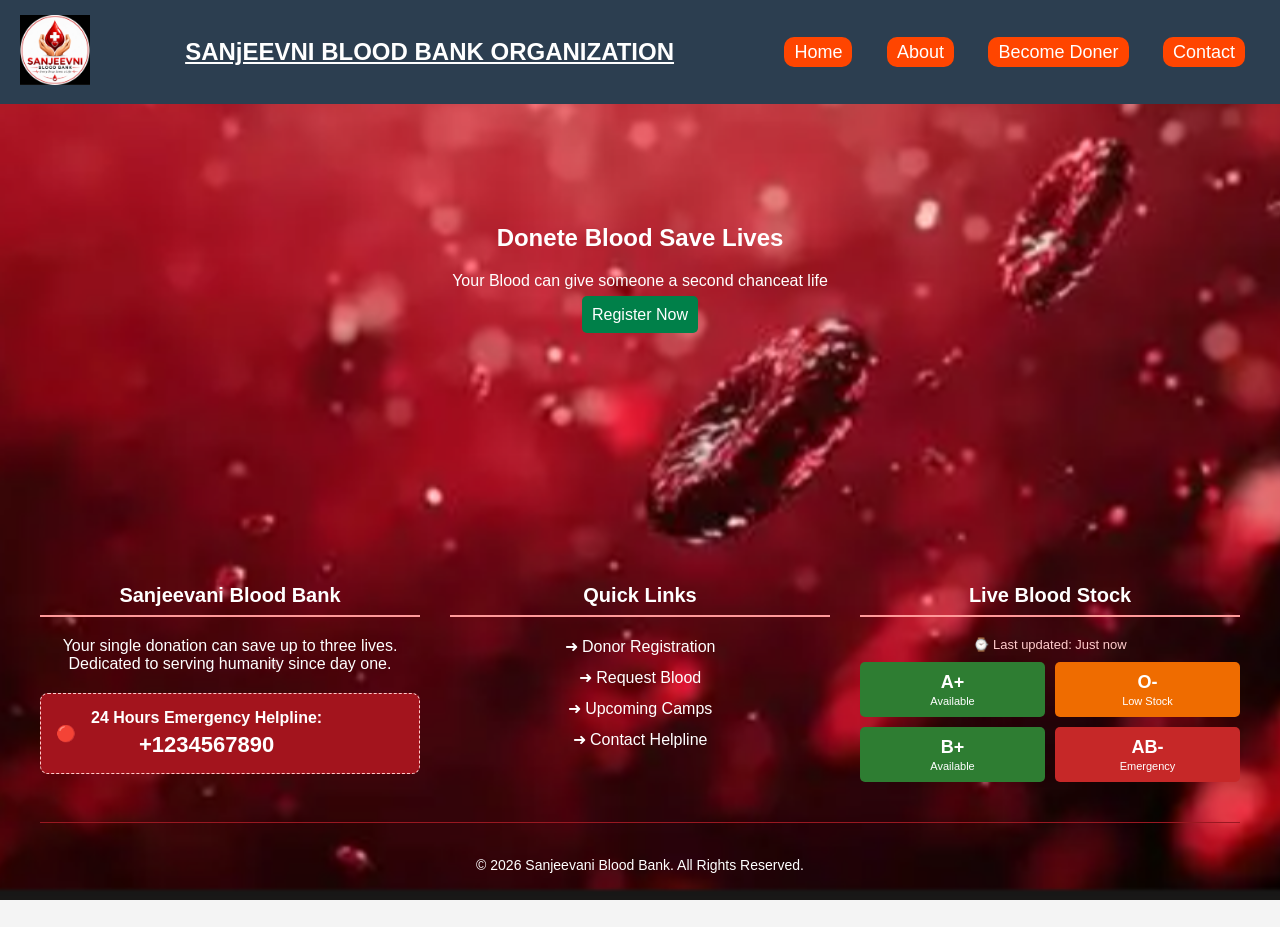
<file: index.html>
<!DOCTYPE html>
<html>
    <head>
        <link rel="stylesheet" href="style.css">
        <link href="https://fontawesome.com/search?ic=free-collection">
    
    </head>
    
    <body>
        <style>
        body{
    background-image: url('b.png');
    background-size: cover;
    background-position: center;
    background-repeat: no-repeat;
    background-attachment: fixed;
}
</style>

            <header class="navbar">
                <div class="logo-container">
                    <img src="L.png" alt="Sanjeevani Blood Bank Logo" class="right-logo">
                </div>
                
            <h2><u>SANjEEVNI BLOOD BANK ORGANIZATION </u></h2>
</style>
            <nav>
                <a href="index.html" class="btn">Home</a>
                <a href="about.html" class="btn">About</a>
                <a href="form.html" class="btn">Become Doner</a>
                <a href="contact.html" class="btn">Contact</a>
            </nav>
        </header>
        <section class="hero">
            <h2>Donete Blood Save Lives</h2>
            <p>Your Blood can give someone a second chanceat life</p>
            <a href="form.html" class="btn">Register Now</a>        
        </section>
        <footer>
            <footer class="blood-bank-footer">
    <div class="footer-container">
        <div class="footer-col info-col">
            <h3>Sanjeevani Blood Bank</h3>
            <p>Your single donation can save up to three lives. Dedicated to serving humanity since day one.</p>
            
        
            <div class="emergency-box">
                <span class="pulse-icon">🔴</span>
                <div>
                    <strong>24 Hours Emergency Helpline:</strong>
                    <p class="phone-number">+1234567890</p>
                </div>
            </div>
        </div>
        
        
        <div class="footer-col links-col">
            <h3>Quick Links</h3>
            <ul>
                <li><a href="form.html">➜ Donor Registration</a></li>
                <li><a href="request.html">➜ Request Blood</a></li>
                <li><a href="upcoming.html">➜ Upcoming Camps</a></li>
                <li><a href="contact.html">➜ Contact Helpline</a></li>
            </ul>
        </div>
        
    
        <div class="footer-col stock-col">
            <h3>Live Blood Stock</h3>
            <p class="stock-update">⌚ Last updated: Just now</p>
            <div class="blood-grid">
                <div class="blood-item available">A+ <span>Available</span></div>
                <div class="blood-item low">O- <span>Low Stock</span></div>
                <div class="blood-item available">B+ <span>Available</span></div>
                <div class="blood-item alert">AB- <span>Emergency</span></div>
            </div>
        </div>
    </div>
    

    <div class="footer-bottom">
        <p>&copy; 2026 Sanjeevani Blood Bank. All Rights Reserved.</p>
    </div>
</footer>
        </footer>
        <script src="">

        </script>
    </body>
</html>
</file>
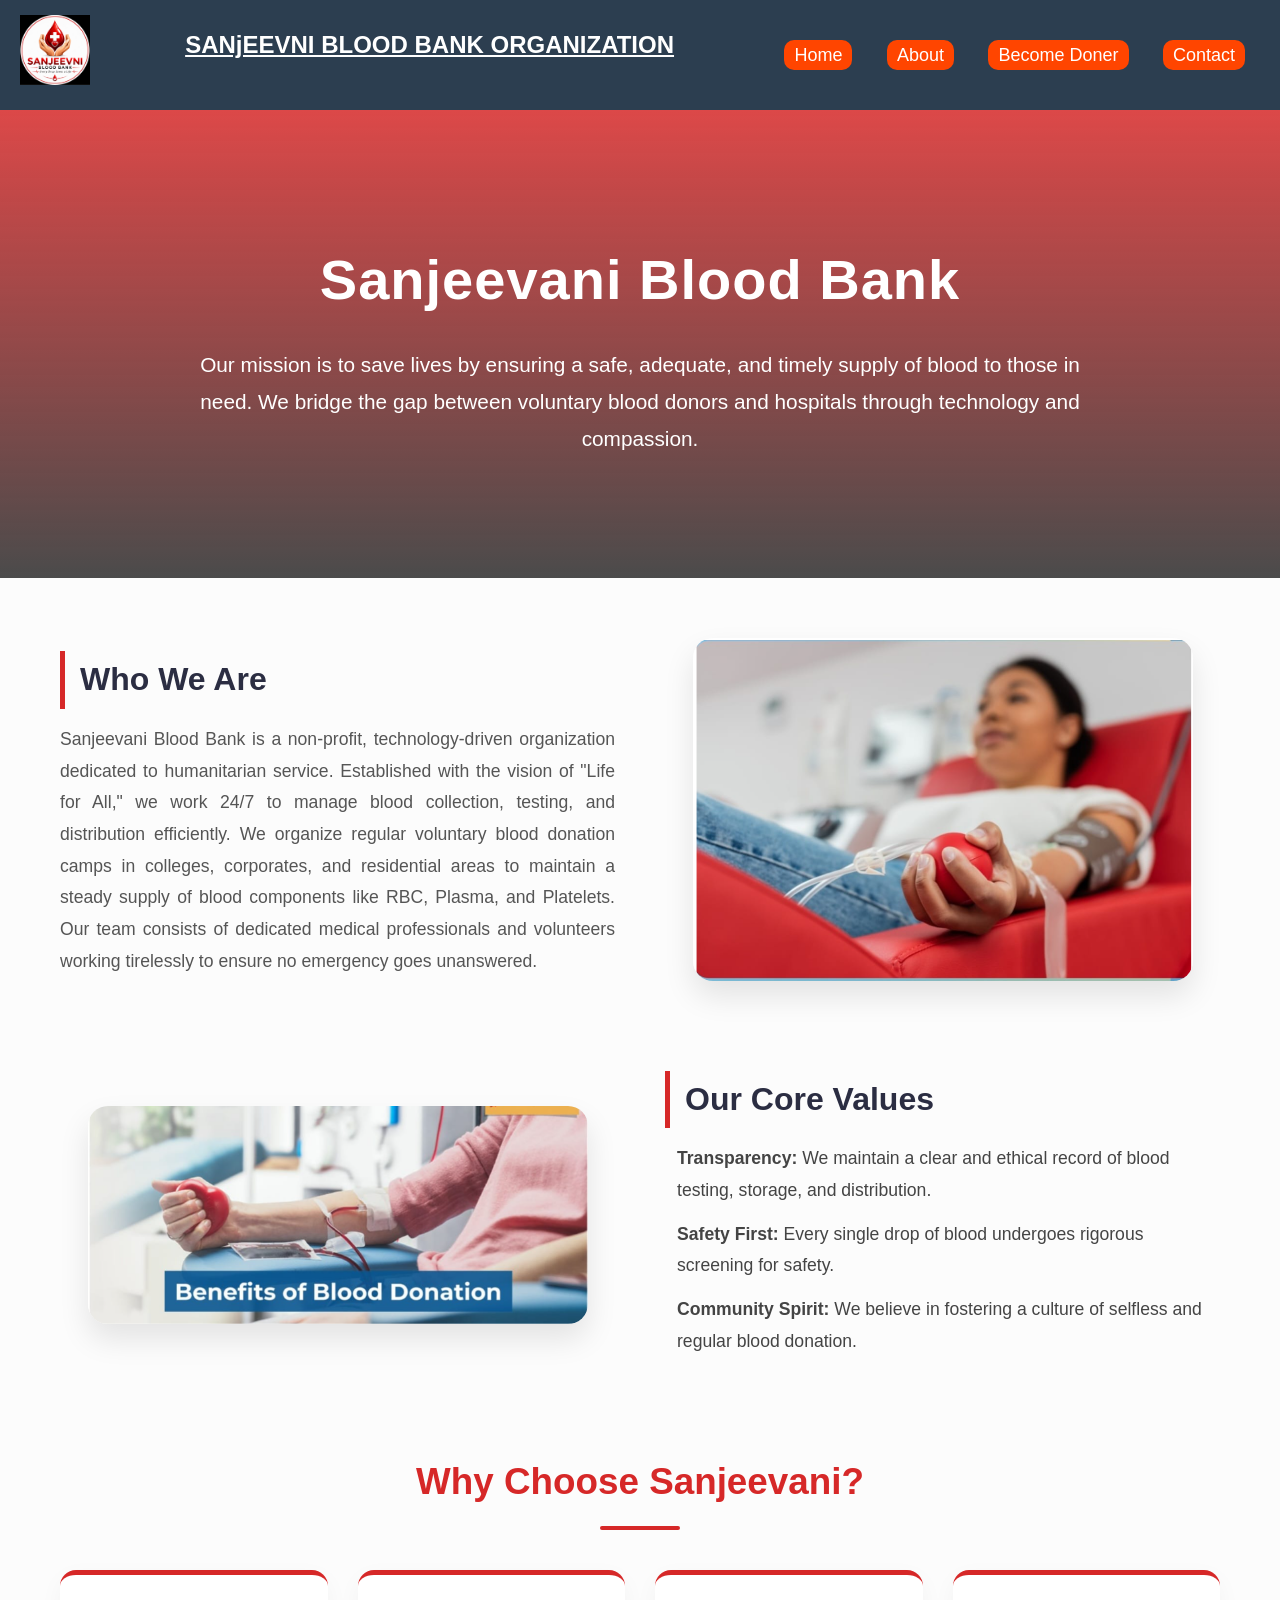
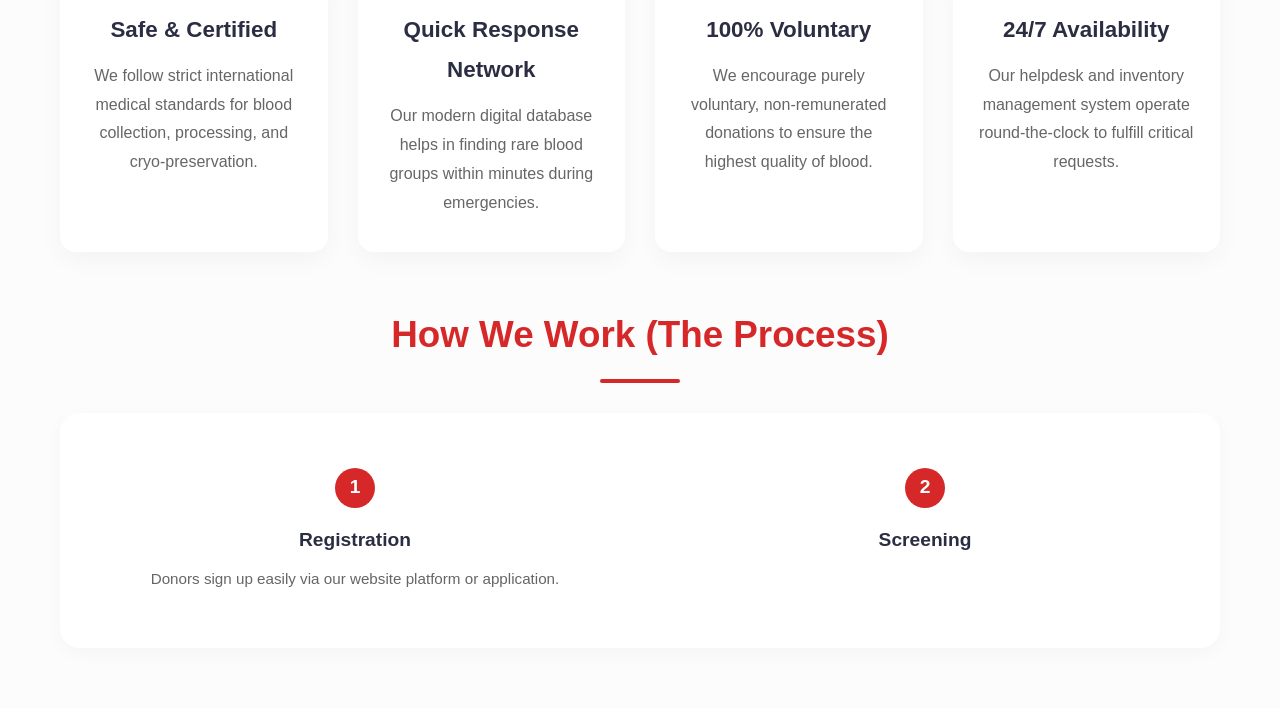
<file: about.html>
<!DOCTYPE html>
<!DOCTYPE html>
<html>
    <head>
        <link rel="stylesheet" href="style.css">
        <link href="https://fontawesome.com/search?ic=free-collection">
    
    </head>
    
    <body>
        
       

            <header class="navbar">
                <div class="logo-container">
                    <img src="L.png" alt="Sanjeevani Blood Bank Logo" class="right-logo">
                </div>
                
            <h2><u>SANjEEVNI BLOOD BANK ORGANIZATION </u></h2>
</style>
            <nav>
                <a href="index.html" class="btn">Home</a>
                <a href="about.html" class="btn">About</a>
                <a href="form.html" class="btn">Become Doner</a>
                <a href="contact.html" class="btn">Contact</a>
            </nav>
        </header>
  
<html lang="en">
<head>
    <meta charset="UTF-8">
    <meta name="viewport" content="width=device-width, initial-scale=1.0">
    <title>About Sanjeevani Blood Bank</title>

    <link rel="stylesheet" href="https://cloudflare.com">
    
    <style>
        * {
            margin: 0;
            padding: 0;
            box-sizing: border-box;
            font-family: 'Segoe UI', Tahoma, Geneva, Verdana, sans-serif;
        }

        body {
            background-color: #fcfcfc;
            color: #333;
            line-height: 1.8;
        }

        .hero {
            background: linear-gradient(rgba(214, 40, 40, 0.85), rgba(0, 0, 0, 0.7)), url('https://unsplash.com') no-repeat center center/cover;
            color: white;
            text-align: center;
            padding: 120px 20px;
        }

        .hero h1 {
            font-size: 3.5rem;
            margin-bottom: 15px;
            font-weight: 700;
            letter-spacing: 1px;
        }

        .hero p {
            font-size: 1.3rem;
            max-width: 900px;
            margin: 0 auto;
            font-weight: 300;
        }

        .container {
            max-width: 1200px;
            margin: 60px auto;
            padding: 0 20px;
        }

        .section-title {
            text-align: center;
            color: #d62828;
            margin: 50px 0 30px 0;
            font-size: 2.3rem;
            position: relative;
        }

        .section-title::after {
            content: '';
            display: block;
            width: 80px;
            height: 4px;
            background-color: #d62828;
            margin: 10px auto 0 auto;
            border-radius: 2px;
        }

        .row {
            display: flex;
            align-items: center;
            justify-content: space-between;
            margin-bottom: 80px;
            gap: 50px;
        }

        .row-reverse {
            flex-direction: row-reverse;
        }

        .col-text {
            flex: 1;
        }

        .col-text h2 {
            color: #2b2d42;
            font-size: 2rem;
            margin-bottom: 15px;
            border-left: 5px solid #d62828;
            padding-left: 15px;
        }

        .col-text p {
            font-size: 1.1rem;
            color: #555;
            text-align: justify;
        }

        .col-image {
            flex: 1;
            text-align: center;
        }

        .col-image img {
            width: 100%;
            max-width: 500px;
            border-radius: 20px;
            box-shadow: 0 15px 30px rgba(0,0,0,0.1);
            transition: transform 0.4s ease;
        }

        .col-image img:hover {
            transform: scale(1.03);
        }

        .value-list {
            list-style: none;
            margin-top: 15px;
        }

        .value-list li {
            font-size: 1.1rem;
            margin-bottom: 12px;
            color: #444;
            display: flex;
            align-items: flex-start;
        }

        .value-list li i {
            color: #d62828;
            margin-right: 12px;
            margin-top: 6px;
            font-size: 1.2rem;
        }

        .cards-grid {
            display: grid;
            grid-template-columns: repeat(auto-fit, minmax(260px, 1fr));
            gap: 30px;
            margin-top: 40px;
        }

        .card {
            background: white;
            padding: 35px 25px;
            border-radius: 16px;
            text-align: center;
            box-shadow: 0 8px 24px rgba(0,0,0,0.04);
            transition: all 0.3s ease;
            border-top: 5px solid #d62828;
        }

        .card:hover {
            transform: translateY(-10px);
            box-shadow: 0 15px 35px rgba(214, 40, 40, 0.15);
        }

        .card i {
            font-size: 3rem;
            color: #d62828;
            margin-bottom: 20px;
        }

        .card h3 {
            margin-bottom: 12px;
            color: #2b2d42;
            font-size: 1.4rem;
        }

        .card p {
            font-size: 1rem;
            color: #666;
        }

        .process-container {
            display: grid;
            grid-template-columns: repeat(auto-fit, minmax(200px, 1fr));
            gap: 20px;
            background: #fff;
            padding: 40px 20px;
            border-radius: 20px;
            box-shadow: 0 5px 20px rgba(0,0,0,0.03);
        }

        .process-step {
            text-align: center;
            position: relative;
            padding: 15px;
        }

        .step-number {
            width: 40px;
            height: 40px;
            background: #d62828;
            color: white;
            border-radius: 50%;
            display: flex;
            align-items: center;
            justify-content: center;
            margin: 0 auto 15px auto;
            font-weight: bold;
            font-size: 1.2rem;
        }

        .process-step h4 {
            color: #2b2d42;
            margin-bottom: 8px;
            font-size: 1.2rem;
        }

        .process-step p {
            font-size: 0.95rem;
            color: #666;
        }

        @media (max-width: 768px) {
            .row, .row-reverse {
                flex-direction: column;
                gap: 30px;
                margin-bottom: 50px;
            }
            .hero h1 { font-size: 2.3rem; }
            .hero p { font-size: 1.1rem; }
            .section-title { font-size: 1.8rem; }
        }
    </style>
</head>
<body>

    <div class="hero">
        <h1>Sanjeevani Blood Bank</h1>
        <p>Our mission is to save lives by ensuring a safe, adequate, and timely supply of blood to those in need. We bridge the gap between voluntary blood donors and hospitals through technology and compassion.</p>
    </div>

    <div class="container">
        
        <div class="row">
            <div class="col-text">
                <h2>Who We Are</h2>
                <p>Sanjeevani Blood Bank is a non-profit, technology-driven organization dedicated to humanitarian service. Established with the vision of "Life for All," we work 24/7 to manage blood collection, testing, and distribution efficiently. We organize regular voluntary blood donation camps in colleges, corporates, and residential areas to maintain a steady supply of blood components like RBC, Plasma, and Platelets. Our team consists of dedicated medical professionals and volunteers working tirelessly to ensure no emergency goes unanswered.</p>
            </div>
            <div class="col-image">
                <img src="a.png" alt="Blood Donation Camp">
            </div>
        </div>


        <div class="row row-reverse">
            <div class="col-text">
                <h2>Our Core Values</h2>
                <ul class="value-list">
                    <li><i class="fa-solid fa-circle-check"></i> <div><strong>Transparency:</strong> We maintain a clear and ethical record of blood testing, storage, and distribution.</div></li>
                    <li><i class="fa-solid fa-circle-check"></i> <div><strong>Safety First:</strong> Every single drop of blood undergoes rigorous screening for safety.</div></li>
                    <li><i class="fa-solid fa-circle-check"></i> <div><strong>Community Spirit:</strong> We believe in fostering a culture of selfless and regular blood donation.</div></li>
                </ul>
            </div>
            <div class="col-image">
                <img src="aa.png" alt="Core Values">
            </div>
        </div>

        <h2 class="section-title">Why Choose Sanjeevani?</h2>
        <div class="cards-grid">
            <div class="card">
                <i class="fa-solid fa-shield-heart"></i>
                <h3>Safe & Certified</h3>
                <p>We follow strict international medical standards for blood collection, processing, and cryo-preservation.</p>
            </div>
            <div class="card">
                <i class="fa-solid fa-bolt"></i>
                <h3>Quick Response Network</h3>
                <p>Our modern digital database helps in finding rare blood groups within minutes during emergencies.</p>
            </div>
            <div class="card">
                <i class="fa-solid fa-hand-holding-heart"></i>
                <h3>100% Voluntary</h3>
                <p>We encourage purely voluntary, non-remunerated donations to ensure the highest quality of blood.</p>
            </div>
            <div class="card">
                <i class="fa-solid fa-clock"></i>
                <h3>24/7 Availability</h3>
                <p>Our helpdesk and inventory management system operate round-the-clock to fulfill critical requests.</p>
            </div>
        </div>
        
        <h2 class="section-title">How We Work (The Process)</h2>
        <div class="process-container">
            <div class="process-step">
                <div class="step-number">1</div>
                <h4>Registration</h4>
                <p>Donors sign up easily via our website platform or application.</p>
            </div>
            <div class="process-step">
                <div class="step-number">2</div>
                <h4>Screening</h4>
</file>
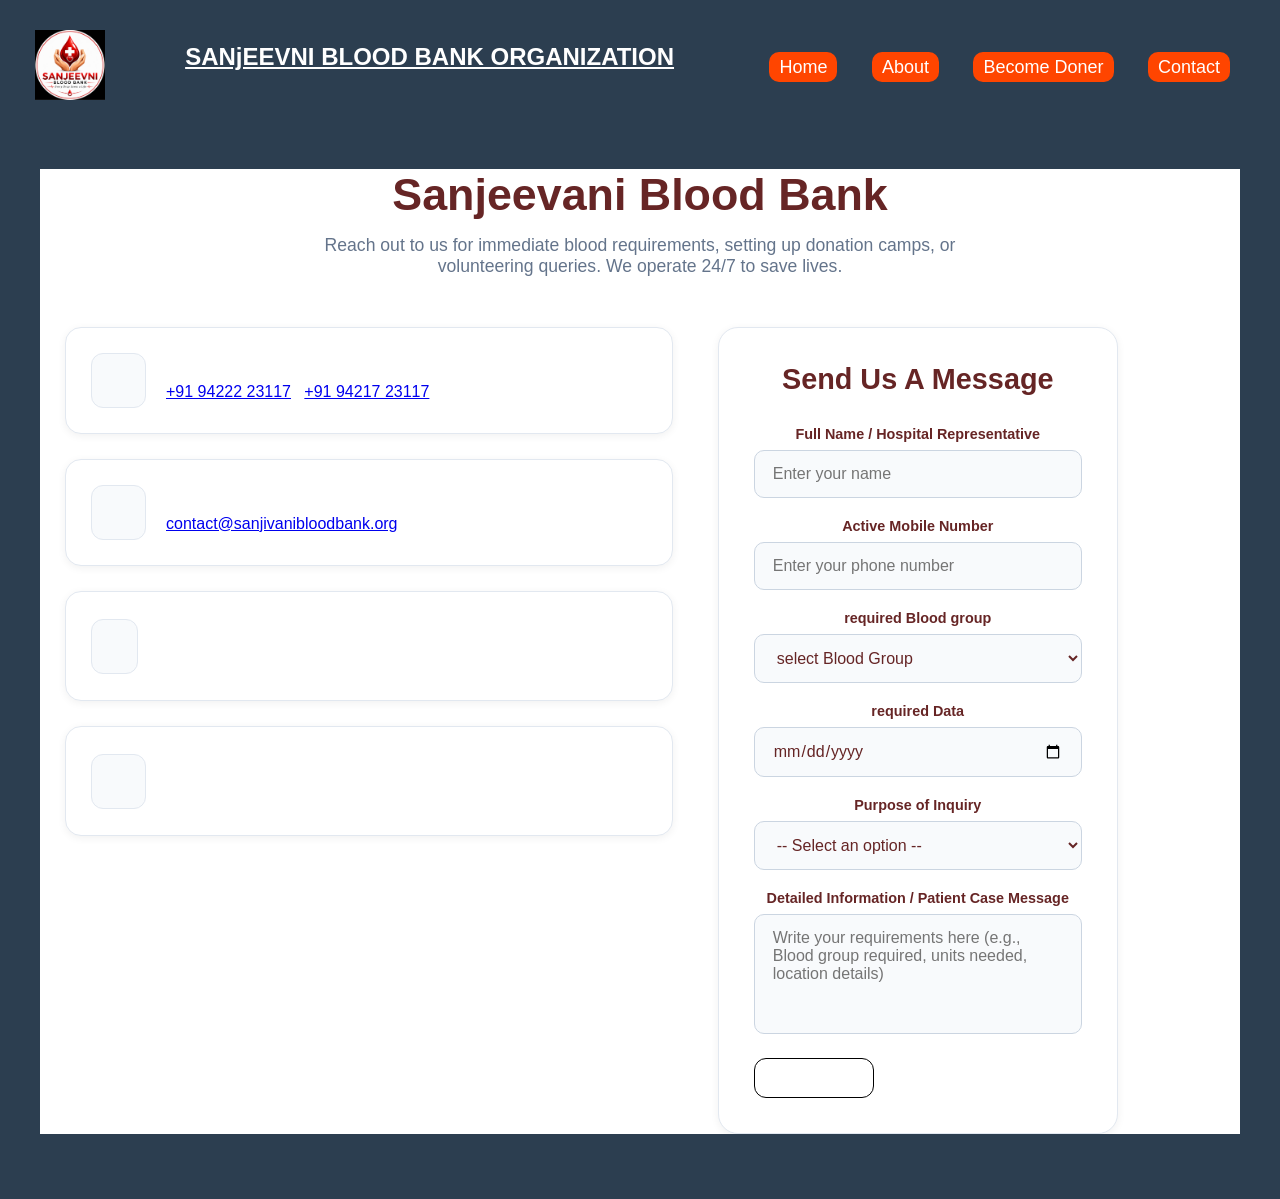
<file: contact.html>
<!DOCTYPE html>
<html>
    <head>
        <title>Contact Us</title>
        <link rel="stylesheet" href="contact.css">
    </head>
    <header>
        <!DOCTYPE html>
<html>
    <head>
        <link rel="stylesheet" href="style.css">
        <link href="https://fontawesome.com/search?ic=free-collection">
    
    </head>
    
    <body>
        <style>
        body{
    background-image: url('b.png');
    background-size: cover;
    background-position: center;
    background-repeat: no-repeat;
    background-attachment: fixed;
}
</style>

            <header class="navbar">
                <div class="logo-container">
                    <img src="L.png" alt="Sanjeevani Blood Bank Logo" class="right-logo">
                </div>
                
            <h2><u>SANjEEVNI BLOOD BANK ORGANIZATION </u></h2>
</style>
            <nav>
                <a href="index.html" class="btn">Home</a>
                <a href="about.html" class="btn">About</a>
                <a href="form.html" class="btn">Become Doner</a>
                <a href="contact.html" class="btn">Contact</a>
            </nav>
        </header>
  
        
    <body>
         <section class="container">

        <div class="contact-header">
            <h1>Sanjeevani Blood Bank</h1>
            <p>Reach out to us for immediate blood requirements, setting up donation camps, or volunteering queries. We operate 24/7 to save lives.</p>
        </div>

        <div class="contact-wrapper">

            <div class="info-container">
                
                <div class="info-card">
                    <div class="icon-box">
                        <i class="fa-solid fa-phone-volume"></i>
                    </div>
                    <div>
                        <h3>Emergency 24/7 Hotline</h3>
                        <p><a href="tel:+919422223117">+91 94222 23117</a> / <a href="tel:+919421723117">+91 94217 23117</a></p>
                    </div>
                </div>

                <div class="info-card">
                    <div class="icon-box">
                        <i class="fa-solid fa-envelope"></i>
                    </div>
                    <div>
                        <h3>Email Inquiries</h3>
                        <p><a href="mailto:contact@sanjivanibloodbank.org">contact@sanjivanibloodbank.org</a></p>
                    </div>
                </div>

                <div class="info-card">
                    <div class="icon-box">
                        <i class="fa-solid fa-location-dot"></i>
                    </div>
                    <div>
                        <h3>Main Head Office Location</h3>
                        <p>Sanjeevani Blood Centre, Near shree swaminarayan gurukul college main Road chhaya-porbandar-360575</p>
                    </div>
                </div>
                <div class="info-card">
                    <div class="icon-box">
                        <i class="fa-solid fa-clock"></i>
                    </div>
                    <div>
                        <h3>Operational Hours</h3>
                        <p><strong>Emergency:</strong> 24 Hours Open (All Days)<br><strong>Office Desk:</strong> 9:00 AM - 6:00 PM (Mon - Sat)</p>
                    </div>
                </div>

            </div>

            <div class="form-container">
                <h2>Send Us A Message</h2>
                <form action="#" method="POST">
                    
                    <div class="form-group">
                        <label for="name">Full Name / Hospital Representative</label>
                        <input type="text" id="name" name="name" class="form-control" placeholder="Enter your name" required>
                    </div>

                    <div class="form-group">
                        <label for="phone">Active Mobile Number</label>
                        <input type="tel" id="phone" name="phone" class="form-control" placeholder="Enter your phone number" required>
                    </div>
                    <div class="form-group">
                        <label>required Blood group</label>
                        <select required>
                            <option value="">select Blood Group</option>
                                <option value="A+">A+</option>
                                <option value="A-">A-</option>
                                <option value="B+">B+</option>
                                <option value="B-">B-+</option>
                                <option value="O+">O+</option>
                                <option value="O-">O-</option>
                                <option value="AB+">AB+</option>
                                <option value="AB-">AB-</option>
                        </select>
                    </div>
                    <div class="form-group">
                        <label>required Data</label>
                        <input type="date" required>
                    </div>

                    <div class="form-group">
                        <label for="purpose">Purpose of Inquiry</label>
                        <select id="purpose" name="purpose" class="form-control" required>
                            <option value="" disabled selected>-- Select an option --</option>
                            <option value="emergency">Emergency Blood Requirement</option>
                            <option value="donor">Volunteering to Donate Blood</option>
                            <option value="camp">Organize a Blood Donation Camp</option>
                            <option value="other">General Management/Other Info</option>
                        </select>
                    </div>

                    <div class="form-group">
                        <label for="message">Detailed Information / Patient Case Message</label>
                        <textarea id="message" name="message" class="form-control" placeholder="Write your requirements here (e.g., Blood group required, units needed, location details)" required></textarea>
                    </div>

                    <button type="submit" class="btn-submit">
                        Submit Request <i class="fa-solid fa-paper-plane"></i>
                    </button>

                </form>
            </div>
        </div>
    </section>


        
        <form action="contact.php" method="POST" align="center">

        

          
                </form>
    </body>
</html>
</file>
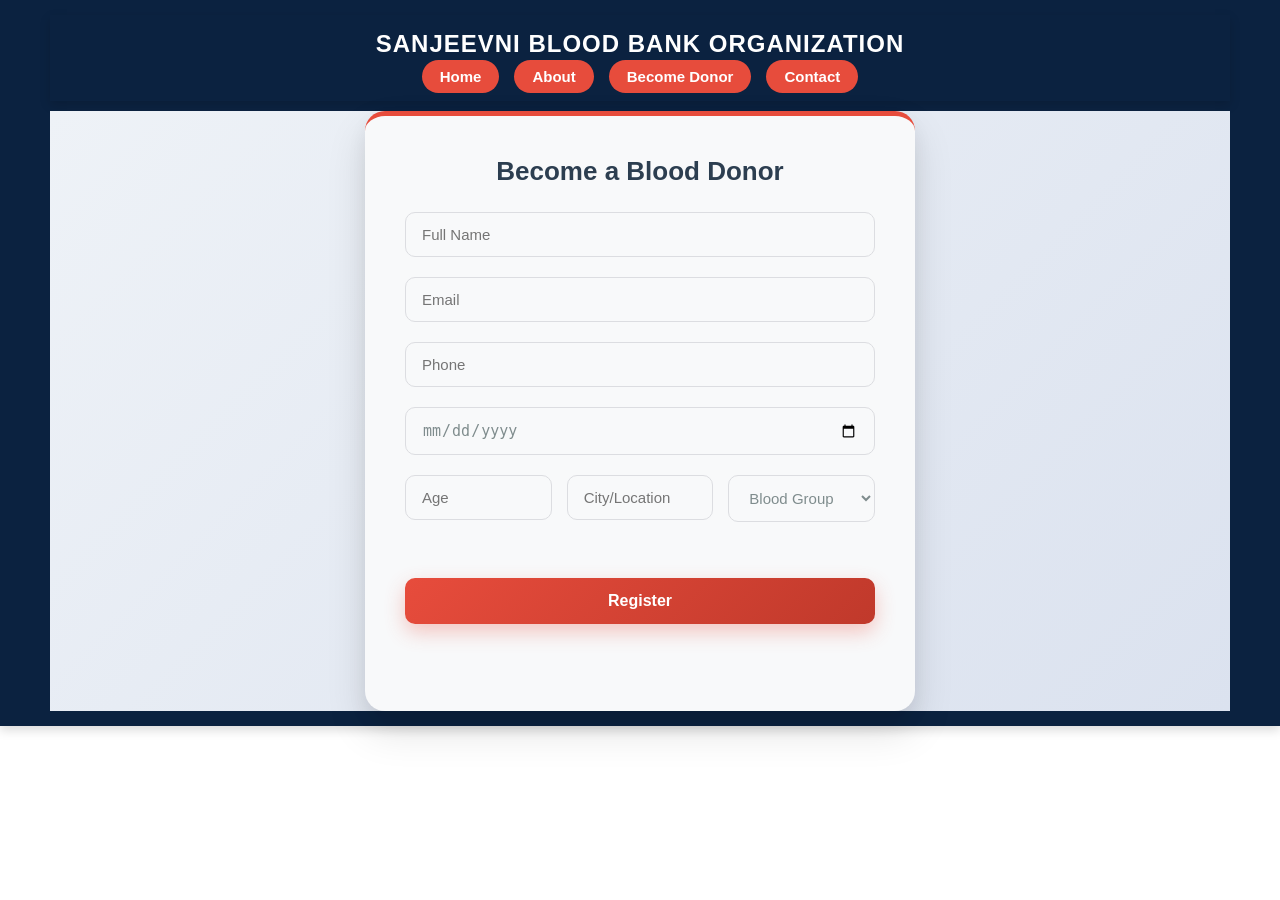
<file: form.html>
<!DOCTYPE html>
<html lang="en">
<head>
    <form action="form.php" method="POST">
    <meta charset="UTF-8">
    <meta name="viewport" content="width=device-width, initial-scale=1.0">
    <title>Sanjeevni Blood Bank Organization</title>
    <header class="navbar">
                
    <style>

        * {
            box-sizing: border-box;
            margin: 0;
            padding: 0;
        
        
        }

        body {
            font-family: 'Segoe UI', Tahoma, Geneva, Verdana, sans-serif;
            background-color: #ffffff;
            background: #ffffff;
            height: 100vh; 
            display: flex;
            flex-direction: column; 
            overflow: hidden; 
        }

        .navbar {
            background-color: #0b2240;
            color: white;
            display: flex;
            flex-direction: column;
            justify-content: space-between;
            align-items: center;
            justify-content: center;
            padding: 15px 50px;
            width: 100%;
            box-shadow: 0px 4px 10px rgba(0, 0, 0, 0.15);
            gap: 10px;
        }

    
        .logo {
            font-size: 24px;
            font-weight: bold;
            letter-spacing: 1px;
            text-align: center;
            width: 100%;
        }

        .nav-links {
            display: flex;
            gap: 15px;
            list-style: none;
        }

        .nav-links a {
            color: white;
            text-decoration: none;
            padding: 8px 18px;
            border-radius: 20px;
            font-weight: 600;
            font-size: 15px;
            transition: all 0.3s ease;
        }

        .nav-links .home { background-color: #e74c3c; } 
        .nav-links .about { background-color: #e74c3c; } 
        .nav-links .donor { background-color: #e74c3c; } 
        .nav-links .contact { background-color: #e74c3c; } 


        .nav-links a:hover {
            opacity: 0.9;
            transform: scale(1.05);
        }

        .main-content {
            flex: 1; 
            display: flex;
            justify-content: center;
            align-items: center;
            background: linear-gradient(135deg, #eef2f7 0%, #dbe2ef 100%);
            width: 100%;
            
        }

    
        .form-container {
            background-color: #f8f9fa;
            padding: 40px;
            border-radius: 20px;
            width: 100%;
            max-width: 550px;
            height: 600px;
            box-shadow: 0px 20px 40px rgba(0, 0, 0, 0.12), 
                        0px 10px 20px rgba(0, 0, 0, 0.06);
            text-align: center;
            border-top: 5px solid #e74c3c; 
        }


        .form-container h2 {
            color: #2c3e50;
            font-size: 26px;
            margin-bottom: 25px;
            font-weight: 700;
        }

        
        .form-group {
            margin-bottom: 20px;
        }

        .form-group input, 
        .form-group select {
            width: 100%;
            padding: 13px 16px;
            border: 1px solid #dcdde1;
            border-radius: 10px;
            font-size: 15px;
            background-color: #f8f9fa;
            outline: none;
            transition: all 0.3s ease;
        }


        .form-group input:focus, 
        .form-group select:focus {
            border-color: #e74c3c;
            background-color: #ffffff;
            box-shadow: 0px 5px 15px rgba(231, 76, 60, 0.15);
        }


        .row {
            display: flex;
            gap: 15px;
            flex-wrap: nowrap;
        }

        .row .form-group {
            flex: 1;
        }

        .register-btn {
            width: 100%;
            padding: 14px;
            background: linear-gradient(135deg, #e74c3c 0%, #c0392b 100%);
            color: white;
            border: none;
            border-radius: 10px;
            font-size: 16px;
            font-weight: bold;
            cursor: pointer;
            box-shadow: 0px 8px 20px rgba(231, 76, 60, 0.3);
            transition: all 0.3s ease;
        }

        .register-btn:hover {
            box-shadow: 0px 12px 24px rgba(231, 76, 60, 0.4);
            transform: translateY(-2px);
        }

        .register-btn:active {
            transform: translateY(0);
            box-shadow: 0px 4px 10px rgba(231, 76, 60, 0.2);
        }
    </style>
</head>
<body>

    <header class="navbar">
        <div class="logo">SANJEEVNI BLOOD BANK ORGANIZATION</div>
        <ul class="nav-links">
            <li><a href="index.html" class="home">Home</a></li>
            <li><a href="about.html" class="about">About</a></li>
            <li><a href="form.html" class="donor">Become Donor</a></li>
            <li><a href="contact.html" class="contact">Contact</a></li>
        </ul>
    </header>

    <main class="main-content">
        <div class="form-container">
            <h2>Become a Blood Donor</h2>
            
            <form onsubmit="event.preventDefault();">
                <div class="form-group">
                    <input type="text" id="nameInput" placeholder="Full Name" required>
                </div>
                
                <div class="form-group">
                    <input type="email" placeholder="Email" required>
                </div>
                
                <div class="form-group">
                    <input type="tel" id="phoneInput" placeholder="Phone" required>
                </div>
                
                <div class="form-group">
                    <input type="date" required style="color: #7f8c8d;">
                </div>
                
                <div class="row">
                    <div class="form-group">
                        <input type="number" id="ageInput" placeholder="Age" maxlength="2" min="18" max="65" required>
                    </div>


                    
                    <div class="form-group">
                        <input type="text" id="cityInput" placeholder="City/Location" required>
                    </div>

                    
                    
                    <div class="form-group">
                        <select required style="color: #7f8c8d;">
                            <option value="" disabled selected>Blood Group</option>
                            <option value="A+">A+</option>
                            <option value="A-">A-</option>
                            <option value="B+">B+</option>
                            <option value="B-">B-</option>
                            <option value="O+">O+</option>
                            <option value="O-">O-</option>
                            <option value="AB+">AB+</option>
                            <option value="AB-">AB-</option>
                        </select>
                    </div>
                </div>
                <br><br>
                
                <button type="submit" class="register-btn">Register</button><br><br>
            </form>
        </form>
        </div>
    </main>
<script src="form.js"></script>
</body>
</html>
</file>
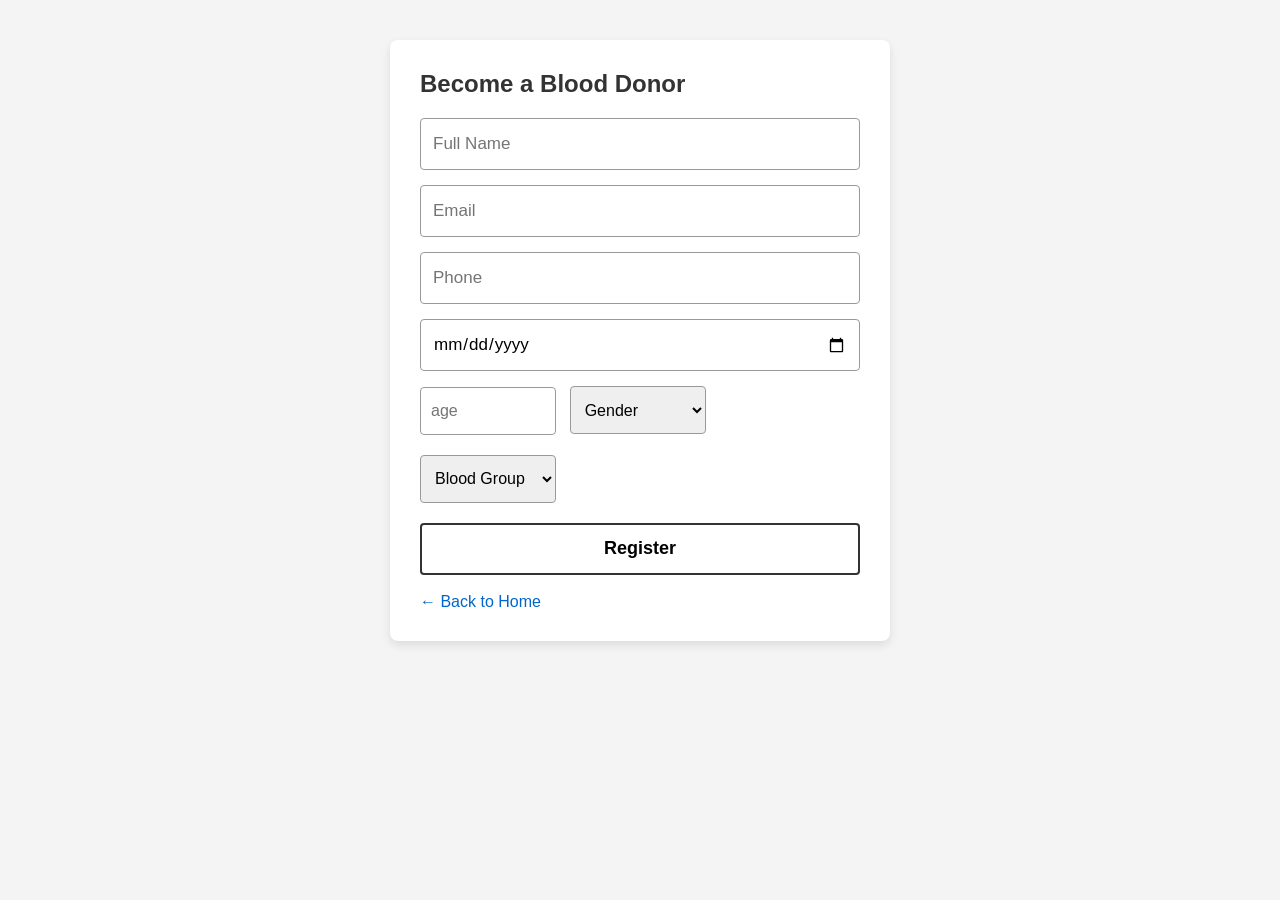
<file: register1.html>
<!DOCTYPE html>
<html lang="gu">
<head>
  <meta charset="UTF-8">
  <title>Donor Registration</title>
  <link rel="stylesheet" href="style1.css">
</head>
<body>
  <div class="form-container">
    <h2>Become a Blood Donor</h2>
    <form action="#" method="POST">
      <input type="text" placeholder="Full Name" required class="muto-box">
      <input type="email" placeholder="Email" required class="muto-box">
      <input type="tel" placeholder="Phone" required class="muto-box">
      <input type="date" class="muto-box">
      
      <input type="number" placeholder="age" min="18" max="65" class="nano-box">
      
      <select class="nano-box">
        <option disabled selected>Gender</option>
        <option>Male</option>
        <option>Female</option>
      </select>
      
      <select class="nano-box">
        <option disabled selected>Blood Group</option>
        <option>A+</option><option>A-</option>
        <option>B+</option><option>B-</option>
        <option>O+</option><option>O-</option>
      </select>
      
      <button type="submit" class="submit-btn">Register</button>
      <br><br>
      <a href="index.html" class="back-link">← Back to Home</a>
    </form>
  </div>
</body>
</html>
</file>
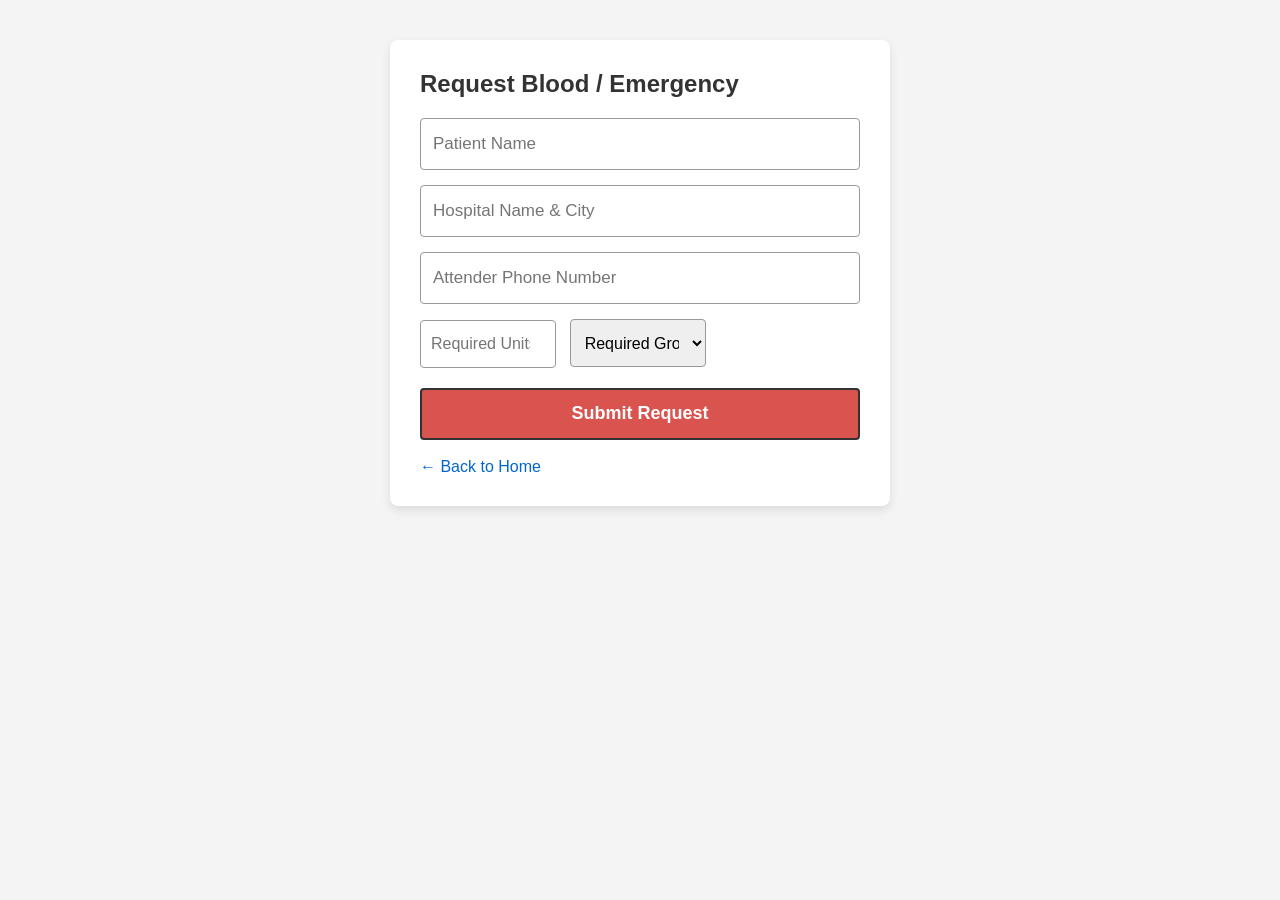
<file: request.html>
<!DOCTYPE html>
<html lang="gu">
<head>
  <meta charset="UTF-8">
  <title>Request Blood</title>
  <link rel="stylesheet" href="style1.css">
</head>
<body>
  <div class="form-container">
    <h2>Request Blood / Emergency</h2>
    <form action="#" method="POST">
      <input type="text" placeholder="Patient Name" required class="muto-box">
      <input type="text" placeholder="Hospital Name & City" required class="muto-box">
      <input type="tel" placeholder="Attender Phone Number" required class="muto-box">
      
      <input type="number" placeholder="Required Units" min="1" class="nano-box">
      
      <select class="nano-box">
        <option disabled selected>Required Group</option>
        <option>A+</option><option>B+</option><option>O+</option><option>AB+</option>
      </select>
      
      <button type="submit" class="submit-btn" style="background-color: #d9534f; color: white;">Submit Request</button>
      <br><br>
      <a href="index.html" class="back-link">← Back to Home</a>
    </form>
  </div>
</body>
</html>
</file>
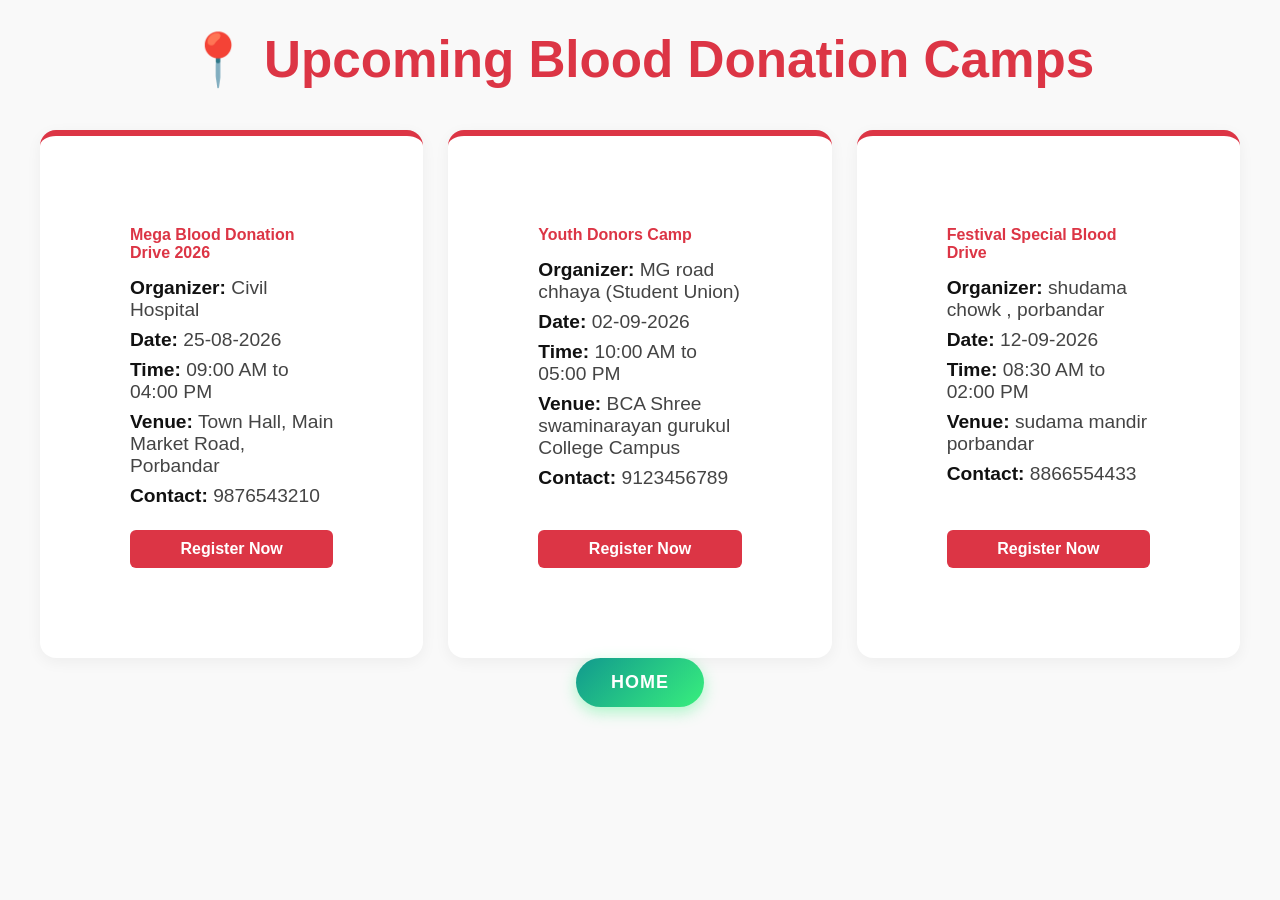
<file: upcoming.html>
<!DOCTYPE html>
<html lang="en">
<head>
    <meta charset="UTF-8">
    <meta name="viewport" content="width=device-width, initial-scale=1.0">
    <title>Upcoming Blood Donation Camps</title>
    <link rel="stylesheet" href="upcoming.css">
</head>
<body>

    <div class="container">
        <h1>📍 Upcoming Blood Donation Camps</h1>
        <p class="subtitle"></p>
        
        <div id="camps-container" class="camps-grid"></div>
        <div class="home-container">
        <a href="index.html"><button class="home-but">Home</button></a>
        </div>
    </div>
    

    <script src="script.js"></script>
</body>
</html>
</file>
<file: style.css>
body{
    margin: 0;
    font-family: arial;
    background: #f4f4f4;
}

header{
    background:#2C3E50;
    color: white;
    padding: 15px;
    text-align: center;
}

.navbar{
    display:flex;
    justify-content:flex-end;
    padding:15px 20px;
}

.right-logo{
    height:70px;
    width:auto;
}

.navbar{
    display: flex;
    justify-content: space-between;
    align-items: center;
}

nav .btn{
    background-color:orangered;
    padding: 5px 10px;
    border-radius: 10px;
}

nav a{
    color: white;
    text-decoration: none;
    margin: 15px;
    font-size: 18px;
}

h2{
    color:white;
}

p{
    color:white;
}

.hero {
    text-align: center;
    padding: 100px;
}

.btn{
    background: #008049;
    color: white;
    padding: 10px;
    text-decoration: none;
    border-radius: 5px;
}

footer{
    
    color: white;
    text-align: center;
    padding: 20px;
    margin-top: 50px;
}

.blood-bank-footer {

    color: white;
    padding: px 10px 15px 10px;
    font-family: 'Segoe UI', Arial, sans-serif;
}

.footer-container {
    display: flex;
    justify-content: space-between;
    flex-wrap: wrap;
    max-width: 1200px;
    margin: 0 auto;
    gap: 30px;
}

.footer-col {
    flex: 1;
    min-width: 280px;
}

.footer-col h3 {
    font-size: 20px;
    margin-bottom: 20px;
    position: relative;
    padding-bottom: 8px;
    border-bottom: 2px solid #ff9999;
}

.emergency-box {
    background-color: #A3141D;
    padding: 15px;
    border-radius: 8px;
    margin-top: 20px;
    display: flex;
    align-items: center;
    gap: 15px;
    border: 1px dashed #ffcccc;
}

.phone-number {
    font-size: 22px;
    font-weight: bold;
    color: #fff;
    margin: 5px 0 0 0;
}

.stock-update {
    font-size: 13px;
    color: #ffcccc;
    margin-bottom: 10px;
}

.blood-grid {
    display: grid;
    grid-template-columns: repeat(2, 1fr);
    gap: 10px;
}

.blood-item {
    padding: 10px;
    border-radius: 5px;
    text-align: center;
    font-weight: bold;
    font-size: 18px;
}

.blood-item span {
    display: block;
    font-size: 11px;
    font-weight: normal;
    margin-top: 2px;
}

.available { background-color: #2E7D32; } 
.low { background-color: #EF6C00; }       
.alert { background-color: #C62828; }     

.footer-col ul {
    list-style: none;
    padding: 0;
}

.footer-col ul li {
    margin-bottom: 12px;
}

.footer-col ul li a {
    color: #fff;
    text-decoration: none;
    transition: 0.3s;
}

.footer-col ul li a:hover {
    color: #ffcccc;
    padding-left: 5px;
}

.footer-bottom {
    text-align: center;
    border-top: 1px solid #991821;
    margin-top: 40px;
    padding-top: 20px;
    font-size: 14px;
    color: #ffcccc;
}

body{
    padding: 0px;
}

.form-container{
    max-width: 400px;
}

h2{
    margin-bottom:20px;
}

.input-large{
  width:200px;
  height: 50px;
  padding: 10px;
  margin-bottom:15px;
  border:1px solid #000;  
}

.input-small{
    width: 120px;
    height: 40px;
    padding: 8px;
    margin-bottom: 15px;
    border: 1px solid #000;
    display:block;
}

.btn-submit{
    width: 120px;
    height: 40px;
    background-color: #ffffff;
    border:1px solid #000;
    cursor:pointer;
    font-weight: bold;
}
</file>
<file: contact.css>
:root {
    --bg-main: #ffffff;           
    --card-bg: #ffffff;           
    --text-dark: #4e0303dd;
    --text-muted: #64748b;
    
    
    --accent-red: #ff4d4d;        
    --accent-blue: #38bdf8;       
    --accent-green: #4ade80;      
    --accent-orange: #fb923c;     
    

    --shadow-sm: 0 2px 8px rgba(0, 0, 0, 0.06);
    --shadow-md: 0 10px 25px rgba(0, 0, 0, 0.08);
    
    --transition: all 0.3s cubic-bezier(0.4, 0, 0.2, 1);
}

* {
    margin: 0;
    padding: 0;
    box-sizing: border-box;
    font-family: 'Poppins', 'Segoe UI', sans-serif;
}

body {
    background-color: #ffffff;
    background-color: #ffffff;
    margin: 0;
    padding: 0;
    font-family: 'Segoe UI', Tahoma, Geneva, Verdana, sans-serif;
    color: var(--text-dark);
    min-height: 100vh;
}

header{
    background:#7c8796;
    color: white;
    padding: 15px;
    text-align: center;
}

.navbar{
    display:flex;
    justify-content:flex-end;
    padding:15px 20px;
}

.right-logo{
    height:70px;
    width:auto;
}

.navbar{
    display: flex;
    justify-content: space-between;
    align-items: center;
}

nav .btn{
    background-color:orangered;
    padding: 5px 10px;
    border-radius: 10px;
}

nav a{
    color: white(207, 238, 69);
    text-decoration: none;
    margin: 15px;
    font-size: 18px;
}



.container {
    background: white;
    max-width: 1200px;
    margin: 50px auto;
    padding: 0 25px;
    overflow: hidden;
}

.contact-header {
    text-align: center;
    margin-bottom: 50px;
}

.contact-header h1 {
    font-size: 2.8rem;
    font-weight: 800;
    color: var(--text-dark);
    margin-bottom: 15px;
}

.contact-header p {
    color: var(--text-muted);
    font-size: 1.1rem;
    max-width: 700px;
    margin: 0 auto;
}

.contact-wrapper {
    display: grid;
    grid-template-columns: 1.1fr 0.9fr;
    gap: 45px;
}

@media (max-width: 992px) {
    .contact-wrapper {
        grid-template-columns: 1fr;
    }
}

.info-container {
    display: flex;
    flex-direction: column;
    gap: 25px;
}

.info-card {
    
    background: #ffffff;
    border: 1px solid #e2e8f0;
    border-radius: 16px;
    padding: 25px;
    display: flex;
    gap: 20px;
    align-items: center;
    transition: var(--transition);
    box-shadow: var(--shadow-sm);
}

.info-card:hover {
    transform: translateY(-3px);
    color: #ffffff; 
}

.info-card:nth-child(1):hover { background: var(--accent-red); box-shadow: 0 10px 20px rgba(255, 77, 77, 0.3); border-color: transparent; }
.info-card:nth-child(2):hover { background: var(--accent-blue); box-shadow: 0 10px 20px rgba(56, 189, 248, 0.3); border-color: transparent; }
.info-card:nth-child(3):hover { background: var(--accent-green); box-shadow: 0 10px 20px rgba(74, 222, 128, 0.3); border-color: transparent; }
.info-card:nth-child(4):hover { background: var(--accent-orange); box-shadow: 0 10px 20px rgba(251, 146, 60, 0.3); border-color: transparent; }

.icon-box {
    padding: 15px;
    border-radius: 12px;
    font-size: 1.6rem;
    display: flex;
    align-items: center;
    justify-content: center;
    width: 55px;
    height: 55px;
    background: #f8fafc;
    border: 1px solid #e2e8f0;
    color: var(--text-dark);
    transition: var(--transition);
}

.info-card:hover .icon-box {
    background: rgba(255, 255, 255, 0.2);
    color: #ffffff;
    border-color: transparent;
}

.info-text h3 {
    font-size: 1.25rem;
    font-weight: 700;
    margin-bottom: 4px;
}

.info-text p, .info-text a {
    color: var(--text-muted);
    text-decoration: none;
    font-size: 0.95rem;
    transition: var(--transition);
}


.info-card:hover .info-text p, 
.info-card:hover .info-text a {
    color: rgba(255, 255, 255, 0.9);
}


.form-container {
    background: var(--card-bg);
    border: 1px solid #e2e8f0;
    border-radius: 20px;
    padding: 35px;
    box-shadow: var(--shadow-sm);
}

.form-container h2 {
    font-size: 1.8rem;
    font-weight: 800;
    margin-bottom: 30px;
    color: var(--text-dark);
}

.form-group {
    margin-bottom: 20px;
}

.form-group label {
    display: block;
    margin-bottom: 8px;
    color: var(--text-dark);
    font-weight: 600;
    font-size: 0.9rem;
}

.form-control, select, input[type="date"] {
    width: 100%;
    padding: 14px 18px;
    background: #f8fafc;
    border: 1px solid #cbd5e1;
    border-radius: 10px;
    color: var(--text-dark);
    font-size: 1rem;
    transition: var(--transition);
}


.form-control:focus, select:focus, input[type="date"] :focus {
    outline: none;
    border-color: #a90909;
    background: #cdd0cd;
    box-shadow: 0 0 0 4px rgba(255, 77, 77, 0.1);
}

textarea.form-control {
    resize: none;
    min-height: 120px;
}


.btn-submit {
    background: #ff4d4d;
    color: #ffffff;
    border: none;
    padding: 15px 30px;
    font-size: 1.05rem;
    font-weight: 700;
    border-radius: 12px;
    cursor: pointer;
    width: 100%;
    display: flex;
    align-items: center;
    justify-content: center;
    gap: 10px;
    transition: var(--transition);
}

.btn-submit:hover {
    background: #b41d1d;
    transform: translateY(-2px);
    box-shadow: 0 8px 20px rgba(101, 114, 116, 0.2);
}
</file>
<file: style1.css>
* {
  box-sizing: border-box;
  font-family: Arial, sans-serif;
  margin: 0;
  padding: 0;
}

body.bg-red {
  background: linear-gradient(rgba(0, 0, 0, 0.6), rgba(0, 0, 0, 0.6)), url('blood-bg.jpg') #800000;
  background-size: cover;
  display: flex;
  justify-content: center;
  align-items: center;
  height: 100vh;
  color: white;
}

.quick-links-container {
  width: 400px;
}
.quick-links-container h2 {
  font-size: 28px;
  margin-bottom: 10px;
}
.quick-links-container hr {
  margin-bottom: 25px;
  border: 0;
  height: 1px;
  background: #fff;
}
.quick-links-container ul {
  list-style: none;
}
.quick-links-container ul li {
  margin-bottom: 18px;
}
.quick-links-container ul li a {
  color: white;
  text-decoration: none;
  font-size: 20px;
  transition: 0.3s;
}
.quick-links-container ul li a:hover {
  padding-left: 10px;
  color: #ffcccc;
}
.footer-text {
  margin-top: 40px;
  font-size: 13px;
  opacity: 0.8;
}


body {
  background-color: #f4f4f4;
  padding: 40px;
}
.form-container, .info-container {
  max-width: 500px;
  background: white;
  padding: 30px;
  border-radius: 8px;
  box-shadow: 0 4px 10px rgba(0,0,0,0.1);
  margin: auto;
}
h2 {
  margin-bottom: 20px;
  color: #333;
}

.muto-box {
  width: 100%;
  height: 52px;
  font-size: 17px;
  padding: 12px;
  margin-bottom: 15px;
  border: 1px solid #999;
  border-radius: 4px;
}
.nano-box {
  width: 31%;
  height: 48px;
  font-size: 16px;
  padding: 10px;
  margin-bottom: 20px;
  border: 1px solid #999;
  border-radius: 4px;
  display: inline-block;
  margin-right: 2%;
}


.submit-btn {
  width: 100%;
  height: 52px;
  font-size: 18px;
  font-weight: bold;
  background-color: #ffffff;
  border: 2px solid #333;
  border-radius: 4px;
  cursor: pointer;
  transition: 0.2s;
}
.submit-btn:hover {
  background-color: #333;
  color: white;
}
.back-link {
  color: #0066cc;
  text-decoration: none;
}

.camp-card {
  border-left: 5px solid #d9534f;
  background: #fdf2f2;
  padding: 15px;
  margin-bottom: 15px;
  border-radius: 0 4px 4px 0;
}
.camp-card h3 {
  font-size: 18px;
  color: #c9302c;
  margin-bottom: 5px;
}
</file>
<file: upcoming.css>
* {
    margin: 0;
    padding: 0;
    box-sizing: border-box;
    font-family: 'Segoe UI', Tahoma, Geneva, Verdana, sans-serif;
}

body {
    background-color: #f9f9f9;
    color: #333;
    padding: 30px 15px;
}

.container {
    max-width: 1200px;
    margin: 0 auto;
}

h1 {
    color: #dc3545;
    text-align: center;
    margin-bottom: 10px;
    font-size: 3.2rem;
}

.subtitle {
    text-align: center;
    color: #666;
    margin-bottom: 40px;
    font-size: 3.3rem;
}

.camps-grid {
    display: grid;
    grid-template-columns: repeat(auto-fill, minmax(300px, 1fr));
    gap: 25px;
}


.camp-card {
    background: #ffffff;
    border-radius: 16px;
    padding: 90px;
    box-shadow: 0 4px 15px rgba(0, 0, 0, 0.05);
    border-top: 6px solid #dc3545;
    transition: transform 0.3s ease, box-shadow 0.3s ease;
    display: flex;
    flex-direction: column;
    justify-content: space-between;
}

.camp-card:hover {
    transform: translateY(-5px);
    box-shadow: 0 8px 25px rgba(220, 53, 69, 0.15);
}

.camp-title {
    color: #dc3545;
    font-size: 2.3 rem;
    font-weight: bold;
    margin-bottom: 15px;
}

.camp-info {
    font-size: 1.2rem;
    margin-bottom: 8px;
    color: #444;
}

.camp-info strong {
    color: #111;
}


.btn-register {
    display: block;
    width: 100%;
    background-color: #dc3545;
    color: white;
    text-align: center;
    padding: 10px;
    border: none;
    border-radius: 6px;
    font-size: 1rem;
    font-weight: bold;
    cursor: pointer;
    margin-top: 15px;
    transition: background 0.2s ease;
}

.btn-register:hover {
    background-color: #bd2130;
}
.home-container{
    display: flex;
    justify-content: center;
    margin-bottom: 25px;
}
.home-but {
    background: linear-gradient(135deg, #11998e, #38ef7d) !important; 
    color: white !important; 
    font-size: 18px !important; 
    font-weight: 700 !important; 
    padding: 14px 35px !important; 
    border: none !important;
    border-radius: 50px !important; 
    cursor: pointer !important;
    box-shadow: 0 5px 15px rgba(56, 239, 125, 0.4) !important; 
    transition: all 0.3s ease !important; 
    margin-bottom: 25px !important; 
    display: inline-block !important;
    text-transform: uppercase !important; 
    letter-spacing: 1px !important; 
}

.home-but:hover {
    transform: translateY(-3px) scale(1.05) !important; 
    box-shadow: 0 8px 25px rgba(56, 239, 125, 0.6) !important; 
    background: linear-gradient(135deg, #38ef7d, #11998e) !important; 
}
</file>
